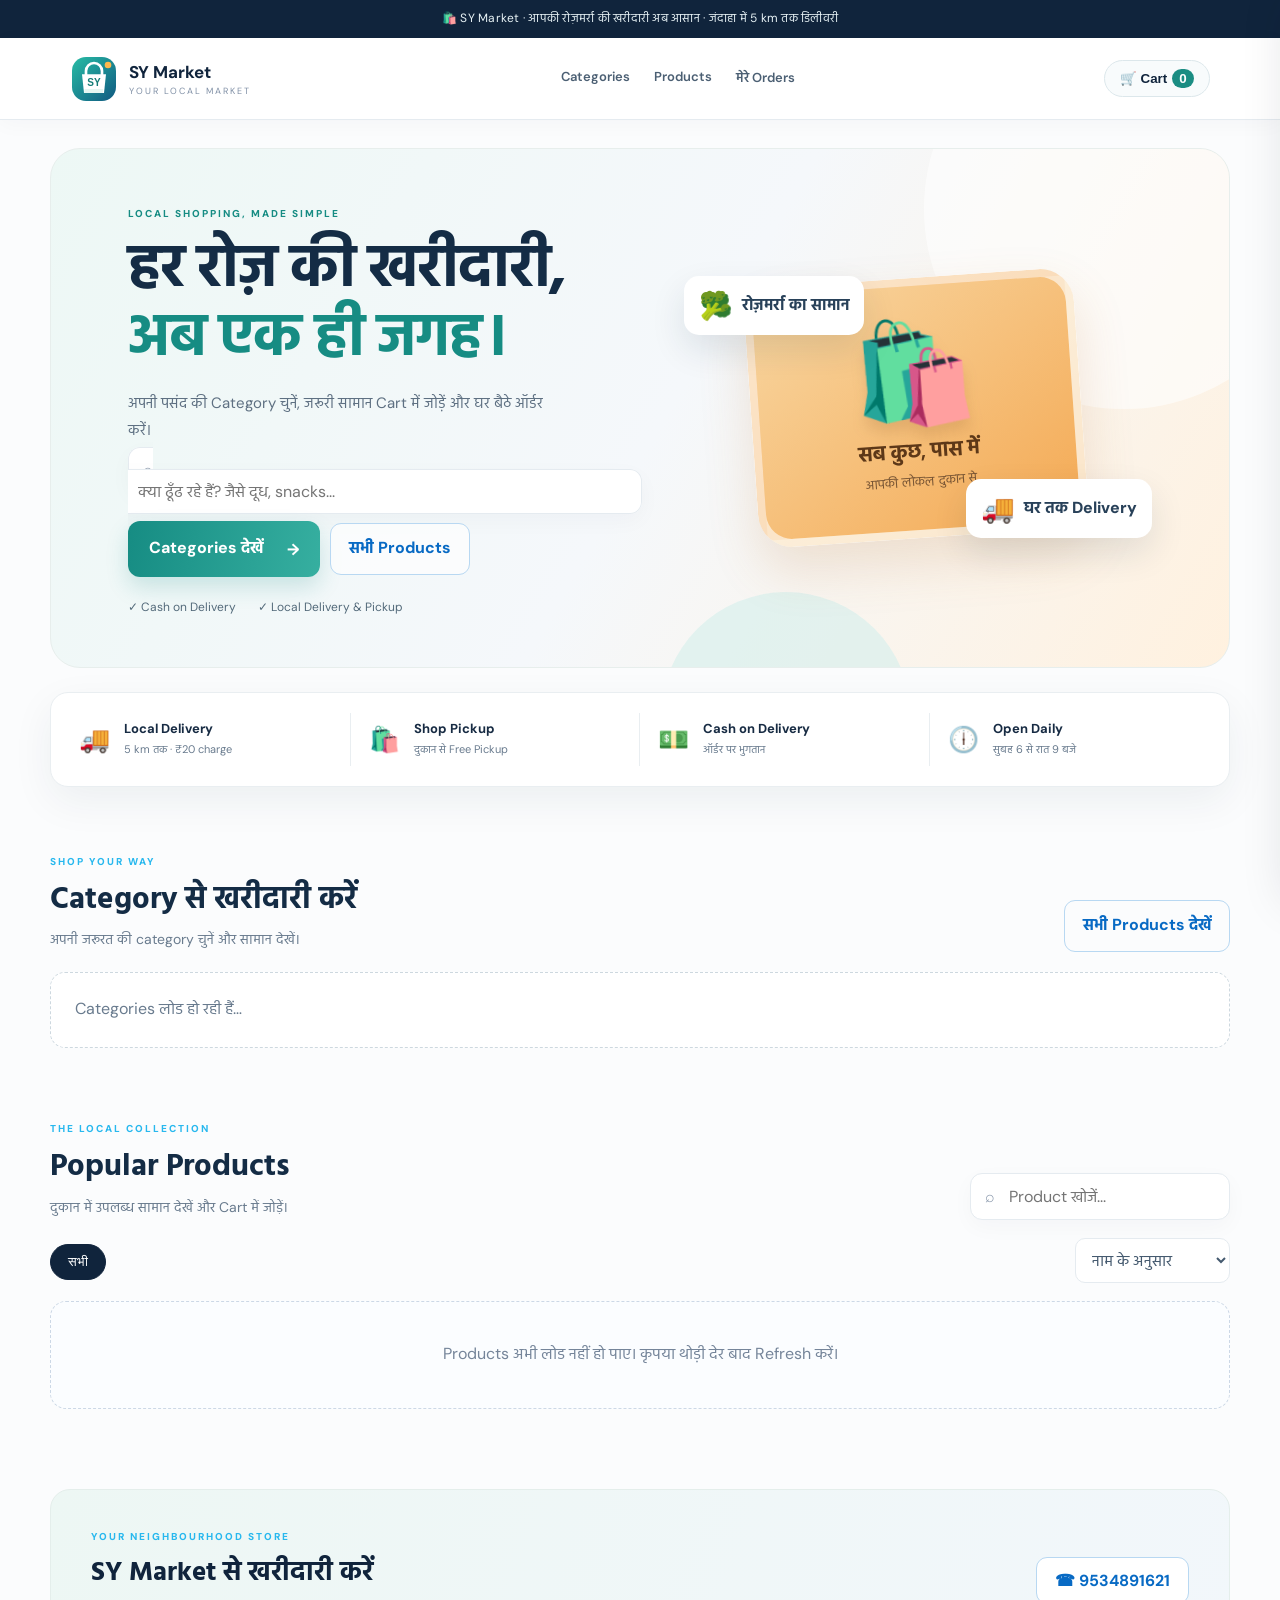
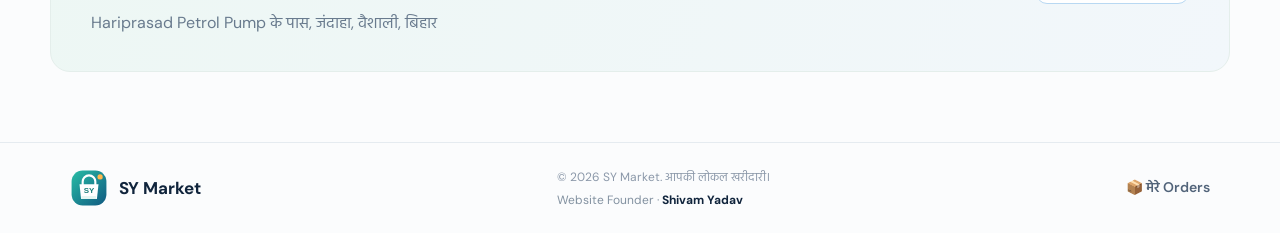
<file: index.html>
<!doctype html>
<html lang="hi">
<head>
  <meta charset="utf-8">
  <meta name="viewport" content="width=device-width,initial-scale=1">
  <meta name="theme-color" content="#071a35">
  <meta name="description" content="SY Market - रोज़मर्रा की खरीदारी, अब आपके घर तक">
  <title>SY Market | Online Shopping</title>
  <link rel="stylesheet" href="styles.css">
</head>
<body>
  <div class="topline">🛍️ SY Market · आपकी रोज़मर्रा की खरीदारी अब आसान · जंदाहा में 5 km तक डिलीवरी</div>
  <header class="site-header">
    <a class="brand" href="./"><img class="brand-logo" src="sy-market-logo.svg" alt="SY Market logo" width="48" height="48"><span><b id="storeName">SY Market</b><small>YOUR LOCAL MARKET</small></span></a>
    <nav><a href="#browse-categories">Categories</a><a href="#products">Products</a><a href="orders.html">मेरे Orders</a></nav>
    <a class="orders-link" href="orders.html">📦 Orders</a>
    <button class="cart-pill" id="openCart" aria-label="Open cart">🛒 <span>Cart</span><b id="cartCount">0</b></button>
  </header>
  <main>
    <section class="market-hero">
      <div class="hero-copy">
        <span class="eyebrow">LOCAL SHOPPING, MADE SIMPLE</span>
        <h1>हर रोज़ की खरीदारी,<br><em>अब एक ही जगह।</em></h1>
        <p>अपनी पसंद की Category चुनें, जरूरी सामान Cart में जोड़ें और घर बैठे ऑर्डर करें।</p>
        <label class="searchbox hero-search">⌕ <input id="heroSearchInput" type="search" placeholder="क्या ढूँढ रहे हैं? जैसे दूध, snacks..."></label>
        <div class="hero-actions"><a class="primary-btn" href="#browse-categories">Categories देखें <span>→</span></a><a class="outline-btn" href="#products">सभी Products</a></div>
        <div class="hero-notes"><span>✓ Cash on Delivery</span><span>✓ Local Delivery & Pickup</span></div>
      </div>
      <div class="market-visual" aria-label="SY Market everyday shopping">
        <div class="market-visual-main"><span class="market-visual-bag">🛍️</span><strong>सब कुछ, पास में</strong><small>आपकी लोकल दुकान से</small></div>
        <div class="market-float market-float-one"><span>🥦</span> रोज़मर्रा का सामान</div>
        <div class="market-float market-float-two"><span>🚚</span> घर तक Delivery</div>
      </div>
    </section>
    <section class="benefits" id="delivery">
      <div><span>🚚</span><b>Local Delivery</b><small>5 km तक · ₹20 charge</small></div>
      <div><span>🛍️</span><b>Shop Pickup</b><small>दुकान से Free Pickup</small></div>
      <div><span>💵</span><b>Cash on Delivery</b><small>ऑर्डर पर भुगतान</small></div>
      <div><span>🕕</span><b>Open Daily</b><small>सुबह 6 से रात 9 बजे</small></div>
    </section>
    <section class="category-showcase section-wrap" id="browse-categories">
      <div class="category-heading"><div><span class="eyebrow">SHOP YOUR WAY</span><h2>Category से खरीदारी करें</h2><p>अपनी जरूरत की category चुनें और सामान देखें।</p></div><a class="outline-btn" href="#products">सभी Products देखें</a></div>
      <div class="category-cards" id="categoryCards"><div class="category-empty">Categories लोड हो रही हैं…</div></div>
    </section>
    <section class="catalog section-wrap" id="products">
      <div class="section-heading"><div><span class="eyebrow">THE LOCAL COLLECTION</span><h2>Popular Products</h2><p>दुकान में उपलब्ध सामान देखें और Cart में जोड़ें।</p></div><label class="searchbox">⌕ <input id="searchInput" type="search" placeholder="Product खोजें..."></label></div>
      <div class="catalog-tools"><div class="category-row" id="categories"><button class="category active" data-category="all">सभी</button></div><select class="sort-select" id="sortProducts" aria-label="Products sort करें"><option value="name">नाम के अनुसार</option><option value="price-low">कम कीमत पहले</option><option value="price-high">ज्यादा कीमत पहले</option></select></div>
      <div class="product-grid" id="productGrid"><div class="loading-card">Products लोड हो रहे हैं…</div></div>
    </section>
    <section class="address-strip"><div><span class="eyebrow">YOUR NEIGHBOURHOOD STORE</span><h2>SY Market से खरीदारी करें</h2><p id="storeAddress">Hariprasad Petrol Pump के पास, जंदाहा, वैशाली, बिहार</p></div><a class="outline-btn" id="callStore" href="tel:9534891621">☎ 9534891621</a></section>
  </main>
  <footer><a class="brand footer-brand" href="./"><img class="brand-logo" src="sy-market-logo.svg" alt="SY Market logo" width="38" height="38"><b>SY Market</b></a><div class="footer-meta"><span>© <span id="year"></span> SY Market. आपकी लोकल खरीदारी।</span><small class="footer-founder">Website Founder · <b>Shivam Yadav</b></small></div><a href="orders.html">📦 मेरे Orders</a></footer>
  <div class="drawer-backdrop" id="drawerBackdrop"></div>
  <aside class="cart-drawer" id="cartDrawer" aria-label="Shopping cart">
    <div class="drawer-head"><div><span class="eyebrow">YOUR ORDER</span><h2>आपका Cart</h2></div><button class="icon-btn" id="closeCart" aria-label="Close">✕</button></div>
    <div class="cart-items" id="cartItems"><p class="empty-cart">आपका Cart अभी खाली है।</p></div>
    <div class="cart-summary"><div><span>Subtotal</span><b id="cartSubtotal">₹0</b></div><div><span>Delivery</span><b id="cartDelivery">₹20</b></div><div class="total-line"><span>Total</span><b id="cartTotal">₹0</b></div><button class="primary-btn full-btn" id="checkoutBtn">Checkout करें →</button><small>Home delivery के लिए न्यूनतम ऑर्डर ₹100 है। Pickup मुफ़्त है।</small></div>
  </aside>
  <dialog id="checkoutDialog" class="checkout-dialog">
    <form id="checkoutForm">
      <div class="drawer-head"><div><span class="eyebrow">ALMOST THERE</span><h2>Checkout</h2></div><button type="button" class="icon-btn" id="closeCheckout">✕</button></div>
      <label>आपका नाम<input name="name" required maxlength="80" placeholder="पूरा नाम"></label>
      <label>मोबाइल नंबर<input name="phone" required inputmode="numeric" pattern="[6-9][0-9]{9}" placeholder="10 अंकों का मोबाइल नंबर"></label>
      <label>Order Type<select name="order_type" id="orderType"><option value="delivery">Home Delivery</option><option value="pickup">Shop Pickup (Free)</option></select></label>
      <label id="addressField">पूरा पता<textarea name="address" rows="2" placeholder="गाँव, मोहल्ला, घर का पता"></textarea></label>
      <label>Landmark (वैकल्पिक)<input name="landmark" placeholder="नज़दीकी पहचान"></label>
      <label>Notes (वैकल्पिक)<textarea name="notes" rows="2" placeholder="कोई निर्देश"></textarea></label>
      <div class="payment-note">भुगतान: <b>Cash on Delivery / Pickup पर Cash</b></div>
      <button class="primary-btn full-btn" type="submit">ऑर्डर भेजें →</button>
      <p class="form-message" id="checkoutMessage" role="status"></p>
    </form>
  </dialog>
  <script src="app.js"></script>
</body>
</html>
</file>
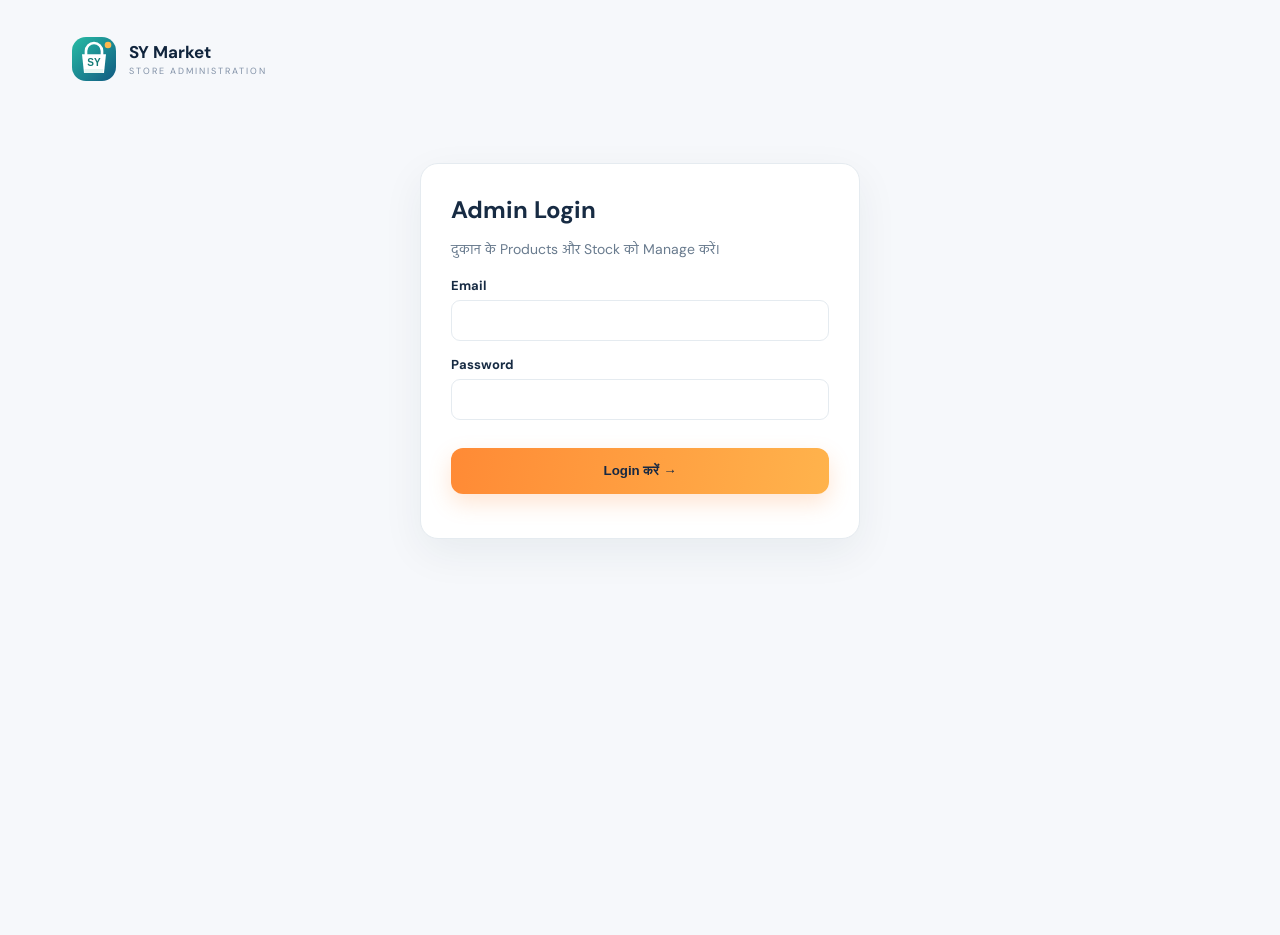
<file: admin.html>
<!doctype html>
<html lang="hi"><head><meta charset="utf-8"><meta name="viewport" content="width=device-width,initial-scale=1"><title>Admin | SY Market</title><link rel="stylesheet" href="styles.css"></head>
<body class="admin-body">
<div class="admin-wrap">
  <a class="brand" href="./"><img class="brand-logo" src="sy-market-logo.svg" alt="SY Market logo" width="48" height="48"><span><b>SY Market</b><small>STORE ADMINISTRATION</small></span></a>
  <section class="admin-card" id="loginCard"><h1>Admin Login</h1><p>दुकान के Products और Stock को Manage करें।</p>
    <form id="loginForm"><label>Email<input name="email" type="email" required autocomplete="username"></label><label>Password<input name="password" type="password" required autocomplete="current-password"></label><button class="primary-btn full-btn">Login करें →</button><p class="form-message" id="loginMessage"></p></form>
  </section>
  <section id="dashboard" class="hidden">
    <div class="admin-top"><div><span class="eyebrow">CONTROL CENTER</span><h1>Store Dashboard</h1></div><button class="outline-btn" id="logoutBtn">Logout</button></div>
    <div class="admin-panel"><h2 id="productFormTitle">नया Product जोड़ें</h2><form id="productForm">
      <div class="admin-toolbar">
        <label>Product Name<input name="name" required></label><label>Size / Pack<input name="size_label" placeholder="जैसे 750 ml"></label><label>MRP (₹)<input name="mrp" type="number" min="0" step="1" required></label><label>Selling Price (₹)<input name="selling_price" type="number" min="0" step="1" required></label>
        <label>Stock<input name="stock_quantity" type="number" min="0" step="1" required></label><label>Product Photo URL<input name="image_url" type="url" placeholder="https://..."></label><label>Brand (वैकल्पिक)<input name="brand"></label><label>Category<select name="category_id" id="productCategorySelect" required><option value="">पहले Category चुनें</option></select></label>
      </div>
      <p class="category-hint">पहले नीचे Categories में category जोड़ें, फिर यहाँ उस category का सामान जोड़ें। Product photo के लिए HTTPS image link डालें।</p>
      <label>Description<input name="description"></label>
      <button class="primary-btn" type="submit">Save Product</button> <button class="outline-btn hidden" type="button" id="cancelEdit">Cancel Edit</button><p class="form-message" id="productMessage"></p>
    </form></div>
    <div class="admin-panel"><div class="admin-top"><h2>Product List</h2><button class="outline-btn" id="refreshBtn">Refresh</button></div><div id="productsTable">Loading…</div></div>
    <div class="admin-panel"><div class="admin-top"><h2>Categories</h2></div><p class="category-hint">अपनी दुकान की categories बनाएँ—जैसे Grocery, Snacks, Drinks। ये customer website पर अपने आप दिखेंगी।</p><form id="categoryForm" class="admin-toolbar"><label>Category का नाम<input name="name" required placeholder="जैसे Grocery"></label><label>दिखाने का क्रम<input name="sort_order" type="number" value="0"></label><label>विवरण (वैकल्पिक)<input name="description"></label><div><button class="primary-btn" id="saveCategoryBtn">Category जोड़ें</button> <button class="outline-btn hidden" type="button" id="cancelCategoryEdit">Cancel Edit</button></div></form><div id="categoriesTable">Loading…</div></div>
    <div class="admin-panel"><div class="admin-top"><h2>Orders</h2><select id="orderFilter"><option value="">All orders</option><option value="pending">Pending</option><option value="confirmed">Confirmed</option><option value="preparing">Preparing</option><option value="out_for_delivery">Out for delivery</option><option value="ready_for_pickup">Ready for pickup</option><option value="completed">Completed</option><option value="cancelled">Cancelled</option></select></div><div id="ordersTable">Loading…</div></div>
    <div class="admin-panel"><h2>Store Settings</h2><form id="settingsForm" class="admin-toolbar"><label>Store name<input name="store_name"></label><label>Phone<input name="phone" inputmode="numeric"></label><label>Delivery charge<input name="delivery_charge" type="number"></label><label>Minimum order<input name="minimum_order" type="number"></label><label>Delivery radius (km)<input name="delivery_radius_km" type="number"></label><label>Business hours<input name="business_hours"></label><label>Address<input name="address"></label><label>Accepting orders<select name="is_accepting_orders"><option value="true">Yes</option><option value="false">No</option></select></label><button class="primary-btn">Save Settings</button></form><p class="form-message" id="settingsMessage"></p></div>
    <p><a href="./">← Customer Website</a></p>
  </section>
  <dialog id="orderDetailsDialog" class="checkout-dialog"><div class="drawer-head"><div><span class="eyebrow">ORDER DETAILS</span><h2 id="orderDetailsTitle">Order</h2></div><button type="button" class="icon-btn" id="closeOrderDetails" aria-label="Close">✕</button></div><div id="orderDetailsBody"></div></dialog>
</div><script src="admin.js"></script></body></html>
</file>
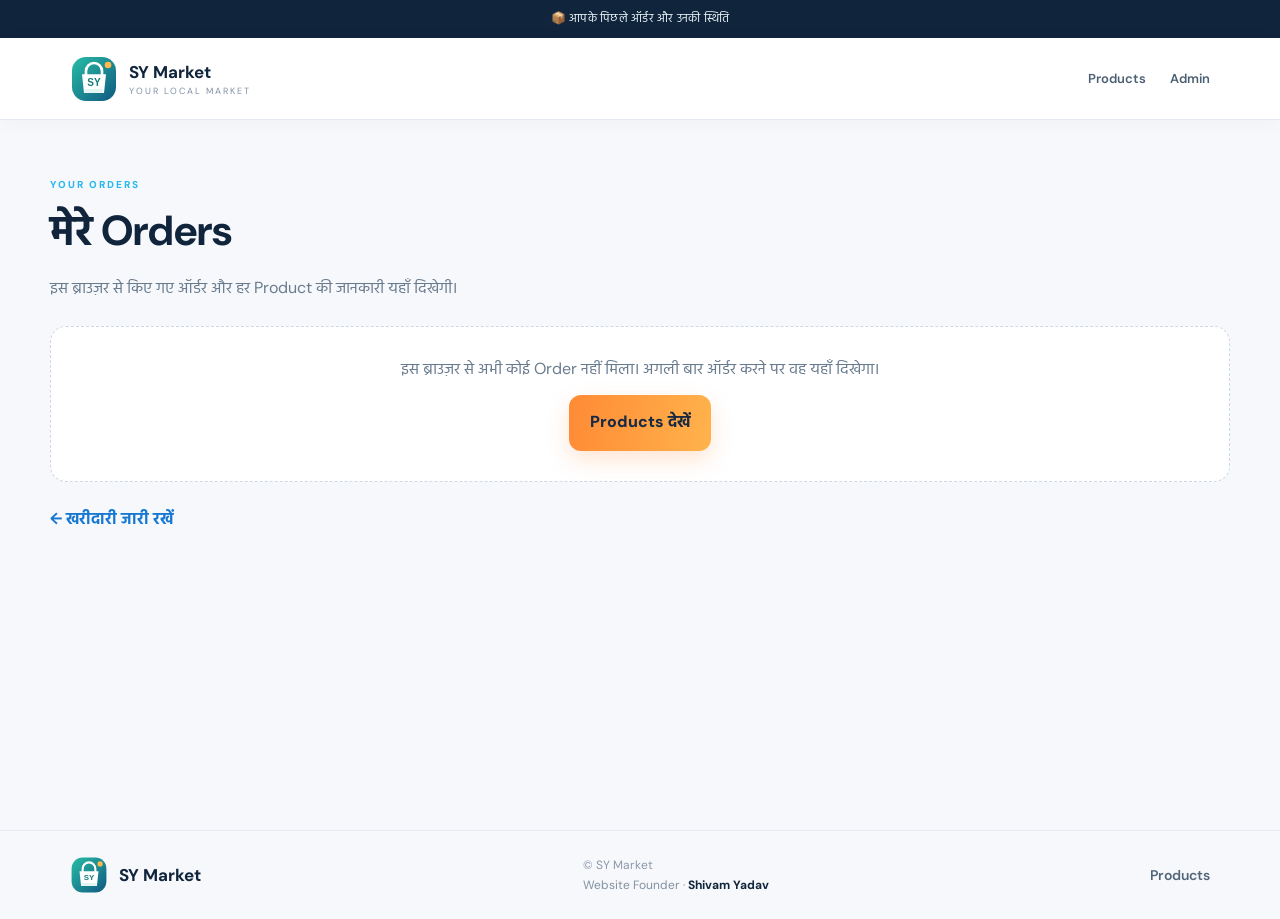
<file: orders.html>
<!doctype html>
<html lang="hi">
<head>
  <meta charset="utf-8">
  <meta name="viewport" content="width=device-width,initial-scale=1">
  <meta name="theme-color" content="#071a35">
  <meta name="description" content="SY Market पर आपके पिछले ऑर्डर">
  <title>मेरे Orders | SY Market</title>
  <link rel="stylesheet" href="styles.css">
</head>
<body class="admin-body">
  <div class="topline">📦 आपके पिछले ऑर्डर और उनकी स्थिति</div>
  <header class="site-header">
    <a class="brand" href="./"><img class="brand-logo" src="sy-market-logo.svg" alt="SY Market logo" width="48" height="48"><span><b>SY Market</b><small>YOUR LOCAL MARKET</small></span></a>
    <nav><a href="./#products">Products</a><a href="admin.html">Admin</a></nav>
    <a class="orders-link" href="./#products">🛍️ खरीदारी</a>
  </header>
  <main class="section-wrap orders-page">
    <span class="eyebrow">YOUR ORDERS</span>
    <h1>मेरे Orders</h1>
    <p class="orders-intro">इस ब्राउज़र से किए गए ऑर्डर और हर Product की जानकारी यहाँ दिखेगी।</p>
    <div id="ordersMessage" class="order-empty" role="status" aria-live="polite">आपके Orders लोड हो रहे हैं…</div>
    <div id="ordersList" class="orders-list"></div>
    <p class="orders-page-footer"><a href="./#products">← खरीदारी जारी रखें</a></p>
  </main>
  <footer><a class="brand footer-brand" href="./"><img class="brand-logo" src="sy-market-logo.svg" alt="SY Market logo" width="38" height="38"><b>SY Market</b></a><div class="footer-meta"><span>© SY Market</span><small class="footer-founder">Website Founder · <b>Shivam Yadav</b></small></div><a href="./#products">Products</a></footer>
  <script src="orders.js"></script>
</body>
</html>
</file>
<file: styles.css>
@import url('https://fonts.googleapis.com/css2?family=DM+Sans:wght@400;500;600;700;800&family=Hind:wght@400;500;600;700&display=swap');
:root{--navy:#071a35;--blue:#0878e8;--cyan:#55d5e8;--orange:#ff8a35;--ink:#10233e;--muted:#6e7d91;--paper:#f5f8fc;--line:#e5ebf3;--white:#fff;--shadow:0 18px 55px #0b2a5012}
*{box-sizing:border-box}html{scroll-behavior:smooth}body{margin:0;background:#fff;color:var(--ink);font-family:'DM Sans','Hind',sans-serif}.topline{background:var(--navy);color:#d9f6ff;text-align:center;padding:9px 15px;font-size:13px;letter-spacing:.2px}.site-header{height:82px;display:flex;align-items:center;justify-content:space-between;padding:0 max(calc((100% - 1180px)/2),5.5%);border-bottom:1px solid var(--line);gap:24px}.brand{display:flex;align-items:center;gap:11px;color:var(--navy);text-decoration:none}.brand-mark{height:43px;width:43px;border-radius:14px;background:linear-gradient(145deg,#0785f5,#06346c);color:white;display:grid;place-items:center;font-weight:800;font-size:18px;box-shadow:0 7px 18px #0878e83d}.brand b{display:block;font-size:17px}.brand small{display:block;color:#8090a6;font-size:9px;letter-spacing:2px;margin-top:2px}.site-header nav{display:flex;gap:30px}.site-header nav a,footer>a{color:#52647a;text-decoration:none;font-size:14px;font-weight:600}.site-header nav a:hover,footer a:hover{color:var(--blue)}button,a{ -webkit-tap-highlight-color:transparent}.cart-pill{border:1px solid var(--line);background:#fff;border-radius:30px;padding:10px 15px;font-weight:700;color:var(--navy);cursor:pointer}.cart-pill b{background:var(--blue);color:#fff;border-radius:20px;padding:2px 7px;margin-left:5px}.hero{max-width:1180px;margin:32px auto 25px;min-height:405px;border-radius:28px;background:linear-gradient(110deg,#071a35 0%,#0a3768 58%,#0878c5 100%);color:#fff;display:grid;grid-template-columns:1fr 1fr;overflow:hidden;position:relative;padding:58px 7%}.hero:after{content:"";position:absolute;width:520px;height:520px;border:1px solid #ffffff16;border-radius:50%;right:7%;top:-200px}.hero-copy{position:relative;z-index:2}.eyebrow{font-size:10px;font-weight:800;letter-spacing:2px;color:#28b8ee}.hero h1{font-family:'Hind',sans-serif;font-size:clamp(42px,5vw,66px);line-height:1.12;margin:18px 0 12px;letter-spacing:-1.5px}.hero h1 em{font-style:normal;color:#64e2ef}.hero-copy p{color:#d0dfef;font-size:16px;max-width:390px;line-height:1.8}.primary-btn{display:inline-flex;align-items:center;justify-content:center;gap:24px;border:0;border-radius:12px;background:linear-gradient(100deg,#ff8a35,#ffb34c);color:#172943;font-weight:800;text-decoration:none;padding:15px 21px;cursor:pointer;box-shadow:0 9px 22px #ff8a3538}.primary-btn:hover{filter:brightness(1.04);transform:translateY(-1px)}.hero-notes{display:flex;gap:22px;margin-top:25px;color:#c9e9f7;font-size:12px}.hero-art{position:relative;min-height:280px;display:flex;align-items:center;justify-content:center}.sun-orb{position:absolute;width:260px;height:260px;border-radius:50%;background:linear-gradient(140deg,#ffbe66,#ff783d);opacity:.95;right:14%;top:8px;box-shadow:0 0 0 28px #ffffff0c}.can{position:absolute;width:105px;height:220px;border-radius:20px 20px 25px 25px;box-shadow:inset -12px 0 15px #00152b35,0 25px 35px #00152b55;display:flex;flex-direction:column;align-items:center;justify-content:center;color:#fff;border:2px solid #ffffff45;transform:rotate(-10deg);z-index:2}.can:before{content:"";position:absolute;top:-6px;width:65px;height:8px;background:#c9d6df;border-radius:6px}.can span{font-size:10px;letter-spacing:2px}.can b{font-size:24px;letter-spacing:-1px}.can small{font-size:8px;letter-spacing:2px;margin-top:10px}.can-orange{background:linear-gradient(100deg,#ed4f18,#ff9a27);left:20%;top:43px}.can-blue{background:linear-gradient(100deg,#0352a5,#18a9d7);right:18%;top:73px;transform:rotate(10deg)}.splash{position:absolute;right:0;bottom:5px;font-weight:900;font-size:25px;line-height:1;color:#baf5ff;transform:rotate(-8deg);z-index:3}.ice{position:absolute;color:#b9f7ff;font-size:42px;z-index:3}.ice-one{left:8%;top:14px}.ice-two{right:4%;top:50px}.benefits{max-width:1180px;margin:0 auto 75px;display:grid;grid-template-columns:repeat(4,1fr);border:1px solid var(--line);border-radius:18px;box-shadow:var(--shadow);background:#fff;padding:20px 10px}.benefits>div{display:grid;grid-template-columns:45px 1fr;grid-template-rows:auto auto;align-items:center;padding:7px 18px;border-right:1px solid var(--line)}.benefits>div:last-child{border:0}.benefits span{grid-row:1/3;font-size:25px}.benefits b{font-size:13px}.benefits small{font-size:11px;color:var(--muted);margin-top:4px}.section-wrap{max-width:1180px;margin:0 auto 80px}.section-heading{display:flex;align-items:end;justify-content:space-between;margin-bottom:24px}.section-heading h2,.address-strip h2{font-family:'Hind',sans-serif;font-size:34px;margin:7px 0 0;color:var(--navy)}.section-heading p{margin:5px 0 0;color:var(--muted);font-size:14px}.searchbox{border:1px solid var(--line);border-radius:12px;padding:11px 14px;color:#8796aa;min-width:260px}.searchbox input{border:0;outline:0;font:inherit;margin-left:8px;width:82%}.category-row{display:flex;gap:9px;overflow:auto;padding:2px 0 18px}.category{white-space:nowrap;border:1px solid var(--line);background:#fff;border-radius:30px;padding:9px 17px;color:#5e6e82;cursor:pointer}.category.active{background:var(--navy);border-color:var(--navy);color:#fff}.product-grid{display:grid;grid-template-columns:repeat(4,1fr);gap:18px}.product-card{border:1px solid var(--line);border-radius:17px;overflow:hidden;background:#fff;transition:.2s;box-shadow:0 4px 18px #0b2a5008}.product-card:hover{transform:translateY(-4px);box-shadow:var(--shadow)}.product-image{height:190px;background:linear-gradient(145deg,#e8f7ff,#f7f9fc);display:grid;place-items:center;position:relative}.product-image img{width:100%;height:100%;object-fit:contain;padding:15px}.product-placeholder{font-size:58px;filter:drop-shadow(0 12px 9px #18375a20)}.product-info{padding:15px}.product-info h3{font-size:15px;margin:0 0 5px}.product-info p{font-size:12px;color:var(--muted);margin:0 0 13px}.price-line{display:flex;align-items:center;gap:8px;margin-bottom:13px}.price-line b{font-size:18px;color:var(--navy)}.price-line del{font-size:12px;color:#9ba7b6}.add-btn{width:100%;border:0;border-radius:9px;padding:11px;background:#eaf5ff;color:#0874d9;font-weight:800;cursor:pointer}.add-btn:hover{background:#d8edff}.loading-card,.empty-products{grid-column:1/-1;padding:40px;text-align:center;border:1px dashed #ccd8e6;border-radius:16px;color:#75859a;background:#fbfdff}.address-strip{max-width:1180px;margin:0 auto 70px;padding:34px 40px;border-radius:20px;background:#eff8ff;display:flex;justify-content:space-between;align-items:center}.address-strip h2{font-size:27px}.address-strip p{color:var(--muted);margin-bottom:0}.outline-btn{border:1px solid #b8d8f2;border-radius:11px;padding:12px 18px;color:#086ac4;text-decoration:none;font-weight:700;white-space:nowrap}footer{border-top:1px solid var(--line);padding:25px max(calc((100% - 1180px)/2),5.5%);display:flex;align-items:center;justify-content:space-between;color:#8b98a9;font-size:12px}.footer-brand .brand-mark{width:34px;height:34px;border-radius:10px}.drawer-backdrop{position:fixed;inset:0;background:#06172b80;z-index:20;opacity:0;visibility:hidden;transition:.2s}.drawer-backdrop.open{opacity:1;visibility:visible}.cart-drawer{position:fixed;z-index:21;right:0;top:0;height:100dvh;width:min(430px,100%);background:#fff;transform:translateX(105%);transition:.25s;display:flex;flex-direction:column;padding:25px;box-shadow:-15px 0 45px #06172b20}.cart-drawer.open{transform:translateX(0)}.drawer-head{display:flex;align-items:center;justify-content:space-between;border-bottom:1px solid var(--line);padding-bottom:16px}.drawer-head h2{margin:4px 0 0;font-size:25px}.icon-btn{border:1px solid var(--line);background:#fff;border-radius:50%;width:38px;height:38px;cursor:pointer}.cart-items{flex:1;overflow:auto;padding:15px 0}.empty-cart{text-align:center;color:var(--muted);padding:45px 0}.cart-item{display:grid;grid-template-columns:1fr auto;gap:10px;padding:13px 0;border-bottom:1px solid var(--line)}.cart-item b{font-size:14px}.cart-item small{display:block;color:var(--muted);margin-top:5px}.qty-control{display:flex;align-items:center;gap:10px}.qty-control button{border:1px solid var(--line);background:#f6f9fc;border-radius:7px;width:27px;height:27px;cursor:pointer}.cart-summary{border-top:1px solid var(--line);padding-top:17px}.cart-summary>div{display:flex;justify-content:space-between;margin:9px 0;color:#65758a;font-size:14px}.cart-summary .total-line{font-size:18px;color:var(--navy);font-weight:800;border-top:1px dashed var(--line);padding-top:13px}.full-btn{width:100%;margin-top:13px}.cart-summary>small{display:block;color:#8794a5;font-size:11px;line-height:1.6;margin-top:12px}.checkout-dialog{border:0;border-radius:18px;width:min(500px,calc(100% - 24px));padding:24px;box-shadow:0 25px 80px #06172b45}.checkout-dialog::backdrop{background:#06172b88}.checkout-dialog form>label{display:block;font-size:13px;font-weight:700;margin:14px 0;color:#34465d}.checkout-dialog input,.checkout-dialog textarea,.checkout-dialog select{display:block;width:100%;margin-top:6px;border:1px solid #dce5ef;border-radius:9px;padding:11px;font:inherit;font-weight:400;outline-color:#1687ed}.payment-note{padding:12px;background:#f0f8ff;border-radius:9px;font-size:13px}.form-message{font-size:13px;color:#b64b27}.admin-body{background:var(--paper);min-height:100vh}.admin-wrap{max-width:1100px;margin:55px auto;padding:0 20px}.admin-card{max-width:440px;margin:80px auto;background:white;border:1px solid var(--line);border-radius:18px;padding:30px;box-shadow:var(--shadow)}.admin-card h1{margin:0 0 8px}.admin-card p{color:var(--muted);font-size:14px}.admin-card label,.admin-toolbar label{display:block;font-size:13px;font-weight:700;margin:15px 0}.admin-card input,.admin-toolbar input,.admin-toolbar select{width:100%;padding:11px;border:1px solid var(--line);border-radius:9px;margin-top:6px;font:inherit}.admin-panel{background:#fff;border:1px solid var(--line);border-radius:17px;padding:24px;margin:20px 0}.admin-toolbar{display:grid;grid-template-columns:repeat(4,1fr);gap:12px}.admin-toolbar button{align-self:end}.admin-table{width:100%;border-collapse:collapse;font-size:13px}.admin-table th,.admin-table td{text-align:left;padding:12px;border-bottom:1px solid var(--line)}.admin-table button{margin-right:5px;border:1px solid var(--line);background:white;border-radius:7px;padding:6px 9px;cursor:pointer}.danger{color:#c0392b}.admin-top{display:flex;justify-content:space-between;align-items:center}.hidden{display:none!important}@media(max-width:900px){.hero,.benefits,.section-wrap,.address-strip{margin-left:20px;margin-right:20px}.hero{padding:42px 5%;grid-template-columns:1fr 1fr}.benefits{grid-template-columns:repeat(2,1fr)}.benefits>div:nth-child(2){border-right:0}.benefits>div:nth-child(-n+2){border-bottom:1px solid var(--line)}.product-grid{grid-template-columns:repeat(3,1fr)}}@media(max-width:620px){.topline{font-size:11px}.site-header{height:68px;padding:0 16px}.site-header nav{display:none}.brand b{font-size:15px}.hero{margin:16px 12px 22px;display:block;padding:32px 25px 15px;min-height:570px}.hero h1{font-size:49px}.hero-art{height:260px;margin-top:8px}.can-orange{left:22%;top:18px}.can-blue{right:20%;top:44px}.sun-orb{right:18%;top:0;width:220px;height:220px}.benefits{margin:0 12px 55px;padding:10px 3px}.benefits>div{padding:12px 8px;grid-template-columns:34px 1fr}.benefits b{font-size:11px}.benefits small{font-size:10px}.benefits span{font-size:20px}.section-wrap{margin:0 14px 55px}.section-heading{display:block}.searchbox{display:block;margin-top:18px}.product-grid{grid-template-columns:repeat(2,minmax(0,1fr));gap:10px}.product-image{height:145px}.product-placeholder{font-size:45px}.product-info{padding:11px}.product-info h3{font-size:13px}.price-line b{font-size:16px}.address-strip{margin:0 12px 45px;padding:24px;display:block}.address-strip h2{font-size:23px}.outline-btn{display:inline-block;margin-top:18px}footer{padding:22px 15px;gap:10px;flex-wrap:wrap}footer>span{order:3;width:100%}.admin-toolbar{grid-template-columns:1fr 1fr}.admin-table{display:block;overflow:auto}}
/* SY Market storefront refresh */
:root{--navy:#10243c;--blue:#1678d3;--cyan:#3bb6ae;--orange:#f3a33a;--ink:#172b43;--muted:#697b8e;--paper:#f6f8fb;--line:#e5ebf0;--shadow:0 14px 42px #142c4610}
body{background:#fbfcfd;color:var(--ink)}
.topline{background:#10243c;color:#e8f3f6;font-size:12px;letter-spacing:.25px}
.site-header{position:sticky;top:0;z-index:15;background:#ffffffed;backdrop-filter:blur(14px);box-shadow:0 4px 20px #132a4308}
.site-header nav{gap:24px}
.site-header nav a{font-size:13px;color:#4b5f73}
.brand-mark{border-radius:15px;background:linear-gradient(145deg,#22a8a0,#176f9b);box-shadow:0 8px 20px #178c9440}
.cart-pill{border-color:#dce7eb;background:#f8fbfc}
.cart-pill b{background:#1b8d83}
.market-hero{max-width:1180px;min-height:410px;margin:28px auto 24px;padding:52px 6%;display:grid;grid-template-columns:1.05fr .95fr;align-items:center;gap:28px;position:relative;overflow:hidden;border-radius:30px;background:linear-gradient(120deg,#edf8f5 0%,#f5f8fb 52%,#fff1df 100%);border:1px solid #e7eeec}
.market-hero:before{content:"";position:absolute;width:400px;height:400px;border-radius:50%;background:#fff9;right:-95px;top:-140px}
.market-hero:after{content:"";position:absolute;width:250px;height:250px;border-radius:50%;background:#d8f1edaa;right:27%;bottom:-175px}
.market-hero .hero-copy{z-index:2}
.market-hero .eyebrow{color:#168c83}
.market-hero h1{font-family:'Hind','DM Sans',sans-serif;font-size:clamp(38px,5vw,60px);line-height:1.15;letter-spacing:-1.2px;color:#142c45;margin:15px 0 10px}
.market-hero h1 em{font-style:normal;color:#168c83}
.market-hero .hero-copy p{color:#5e7082;font-size:15px;line-height:1.8;max-width:440px}
.market-hero .primary-btn{background:linear-gradient(100deg,#168c83,#36afa0);color:white;box-shadow:0 10px 22px #168c8330}
.market-hero .outline-btn{background:#ffffffa8}
.hero-actions{display:flex;gap:10px;align-items:center;flex-wrap:wrap;margin-top:18px}
.hero-notes{color:#536a7a;margin-top:22px}
.market-visual{min-height:300px;position:relative;z-index:2;display:grid;place-items:center}
.market-visual-main{width:min(330px,85%);height:260px;border-radius:34px;background:linear-gradient(145deg,#f8d6a1,#f4aa55);box-shadow:0 24px 50px #b76e2d2b;display:flex;flex-direction:column;align-items:center;justify-content:center;transform:rotate(-4deg);border:8px solid #fff9}
.market-visual-bag{font-size:100px;line-height:1;filter:drop-shadow(0 10px 7px #70441926)}
.market-visual-main strong{font-size:21px;color:#5d3818;margin-top:13px}
.market-visual-main small{color:#785534;margin-top:3px}
.market-float{position:absolute;padding:12px 15px;border-radius:15px;background:#fff;box-shadow:0 15px 35px #122b411c;font-weight:800;color:#284159;display:flex;align-items:center;gap:9px}
.market-float span{font-size:27px}
.market-float-one{top:18px;left:1%}.market-float-two{right:0;bottom:20px}
.benefits{margin-bottom:62px;border-color:#e9eef1}
.benefits>div{border-color:#e9eef1}
.benefits span{color:#168c83}
.section-wrap{max-width:1180px}
.category-showcase{margin-bottom:58px}
.category-heading{display:flex;justify-content:space-between;align-items:end;margin-bottom:20px}
.category-heading h2,.catalog .section-heading h2{font-family:'Hind',sans-serif;font-size:31px;color:#142c45;margin:5px 0 0}
.category-heading p{color:var(--muted);margin:4px 0 0;font-size:14px}
.category-cards{display:grid;grid-template-columns:repeat(auto-fit,minmax(145px,1fr));gap:14px}
.category-tile{min-height:148px;border:1px solid #e6edf0;border-radius:18px;background:linear-gradient(145deg,#fff,#f6faf9);padding:19px;text-align:left;cursor:pointer;color:var(--ink);box-shadow:0 7px 22px #132a4308;transition:transform .18s,box-shadow .18s,border-color .18s}
.category-tile:hover{transform:translateY(-4px);box-shadow:var(--shadow);border-color:#b7ded8}
.category-tile-icon{display:grid;place-items:center;width:52px;height:52px;border-radius:16px;background:#e6f5f2;font-size:27px;margin-bottom:13px}
.category-tile b{display:block;font-size:14px}
.category-tile small{display:block;color:var(--muted);font-size:11px;margin-top:5px}
.category-empty{grid-column:1/-1;padding:24px;border:1px dashed #cdd8df;border-radius:15px;color:var(--muted);background:#fff}
.catalog{padding-top:10px}
.catalog .section-heading{margin-bottom:18px}
.searchbox{background:#fff;box-shadow:0 7px 22px #132a4308}
.searchbox input{width:calc(100% - 32px)}
.catalog-tools{display:flex;align-items:center;justify-content:space-between;gap:14px;margin:10px 0 18px}
.category-row{padding-bottom:0;flex:1}
.category{border-color:#e1e9ec;color:#526579}
.category.active{background:#10243c;border-color:#10243c}
.sort-select{border:1px solid var(--line);border-radius:10px;background:#fff;padding:10px 12px;color:#455a6f;font:inherit;min-width:155px}
.product-grid{grid-template-columns:repeat(4,minmax(0,1fr));gap:18px}
.product-card{border-color:#e8edf0;border-radius:18px;box-shadow:0 7px 22px #132a4308}
.product-card:hover{box-shadow:0 16px 34px #132a4314}
.product-image{height:205px;background:linear-gradient(145deg,#f0f7f5,#f7f8fa)}
.product-info{padding:16px}
.product-info h3{font-size:15px;color:#19314a}
.product-info p{min-height:18px}
.product-category{display:inline-block;border-radius:20px;background:#edf7f4;padding:4px 8px;color:#168277;font-size:10px;font-weight:700;margin-bottom:8px}
.add-btn{background:#edf7f5;color:#167e75}
.add-btn:hover{background:#d9efeb}
.add-btn:disabled{background:#f0f2f4;color:#8995a0;cursor:not-allowed}
.address-strip{background:linear-gradient(110deg,#edf7f4,#f2f7fb);border:1px solid #e4eeeb}
.address-strip .outline-btn{background:#fff}
.admin-wrap{max-width:1180px;margin:35px auto}
.admin-top h1{font-family:'Hind',sans-serif;color:var(--navy)}
.admin-panel{border-color:#e6edf0;box-shadow:0 8px 24px #132a4308}
.admin-panel h2{color:#19314a}
.admin-toolbar{align-items:end}
.admin-toolbar label{color:#40566b}
.admin-toolbar input,.admin-toolbar select,.admin-card input{background:#fff}
.admin-table th{color:#53677a;background:#f7fafb}
.admin-table button:hover,.outline-btn:hover{border-color:#9bcfc6;background:#f3faf8}
.category-hint{font-size:12px;color:var(--muted);margin:-4px 0 16px}
@media(max-width:900px){.market-hero,.benefits,.section-wrap,.address-strip{margin-left:20px;margin-right:20px}.market-hero{padding:38px 5%;grid-template-columns:1fr 1fr}.product-grid{grid-template-columns:repeat(3,minmax(0,1fr))}}
@media(max-width:620px){.site-header{gap:8px}.market-hero{margin:16px 12px 22px;display:block;padding:30px 23px 17px;min-height:0}.market-hero h1{font-size:40px}.market-visual{min-height:230px;margin-top:8px}.market-visual-main{height:205px;width:74%}.market-visual-bag{font-size:75px}.market-float{padding:9px 11px;font-size:12px}.market-float span{font-size:21px}.market-float-one{left:-4px;top:3px}.market-float-two{right:-5px;bottom:8px}.benefits{margin:0 12px 45px}.category-heading{display:block}.category-cards{grid-template-columns:repeat(2,minmax(0,1fr));gap:10px}.category-tile{min-height:132px;padding:14px}.category-tile-icon{width:46px;height:46px;font-size:24px}.catalog-tools{display:block}.category-row{margin-bottom:12px}.sort-select{width:100%}.product-grid{grid-template-columns:repeat(2,minmax(0,1fr));gap:10px}.product-image{height:145px}.product-info{padding:11px}.product-info h3{font-size:13px}.address-strip{margin:0 12px 45px;padding:24px;display:block}.admin-wrap{margin:20px auto}.admin-panel{padding:16px}.admin-toolbar{grid-template-columns:1fr 1fr}.admin-top{gap:10px}.admin-top h1{font-size:25px}footer{padding:22px 15px;gap:10px;flex-wrap:wrap}footer>span{order:3;width:100%}}

.orders-link{display:none}.orders-page{padding-top:52px;min-height:70vh}.orders-page h1{color:var(--navy);font-size:clamp(30px,5vw,42px);margin:8px 0}.orders-intro{color:var(--muted);margin:0 0 24px}.orders-list{display:grid;gap:16px}.order-card{border:1px solid var(--line);border-radius:17px;background:#fff;padding:20px;box-shadow:var(--shadow)}.order-card-head{display:flex;justify-content:space-between;gap:16px;align-items:flex-start;border-bottom:1px solid var(--line);padding-bottom:14px;margin-bottom:14px}.order-card h2{margin:0 0 5px;font-size:18px;color:var(--navy)}.order-date{font-size:13px;color:var(--muted)}.order-status{display:inline-block;border-radius:30px;padding:6px 11px;background:#edf5ff;color:#145b9a;font-size:12px;font-weight:700;white-space:nowrap}.order-lines{list-style:none;margin:0;padding:0}.order-lines li{display:flex;justify-content:space-between;gap:12px;padding:8px 0;color:#46566b;font-size:14px}.order-lines small{display:block;color:var(--muted);margin-top:4px}.order-breakdown{border-top:1px solid var(--line);padding-top:10px;margin-top:8px;color:var(--muted);font-size:13px}.order-breakdown>div{display:flex;justify-content:space-between;padding:3px 0}.order-total{display:flex;justify-content:space-between;border-top:1px solid var(--line);padding-top:12px;margin-top:8px;font-weight:800;color:var(--navy)}.order-meta{display:grid;grid-template-columns:repeat(2,minmax(0,1fr));gap:8px 16px;color:var(--muted);font-size:13px;margin-top:14px}.order-empty,.order-error{padding:30px;border:1px dashed #ccd8e6;border-radius:16px;background:#fff;text-align:center;color:var(--muted)}.order-empty .primary-btn{margin-top:12px}.order-error{color:#b64b27}.orders-page-footer{margin-top:25px}.orders-page-footer a{color:var(--blue);font-weight:700;text-decoration:none}@media(max-width:620px){.site-header{gap:8px}.orders-link{display:inline-flex;align-items:center;white-space:nowrap;color:#52647a;text-decoration:none;font-size:11px;font-weight:700}.cart-pill{padding:9px 10px}.cart-pill span{display:none}.order-card{padding:16px}.order-meta{grid-template-columns:1fr}.order-card-head{align-items:flex-start}}



.brand-logo{display:block;width:48px;height:48px;object-fit:contain;flex:none}
.footer-brand .brand-logo{width:38px;height:38px}
.footer-meta{display:grid;gap:4px}
.footer-founder{font-size:12px;color:#8291a0}
.footer-founder b{color:var(--navy)}
@media(max-width:620px){footer .footer-meta{order:3;width:100%}}
</file>
